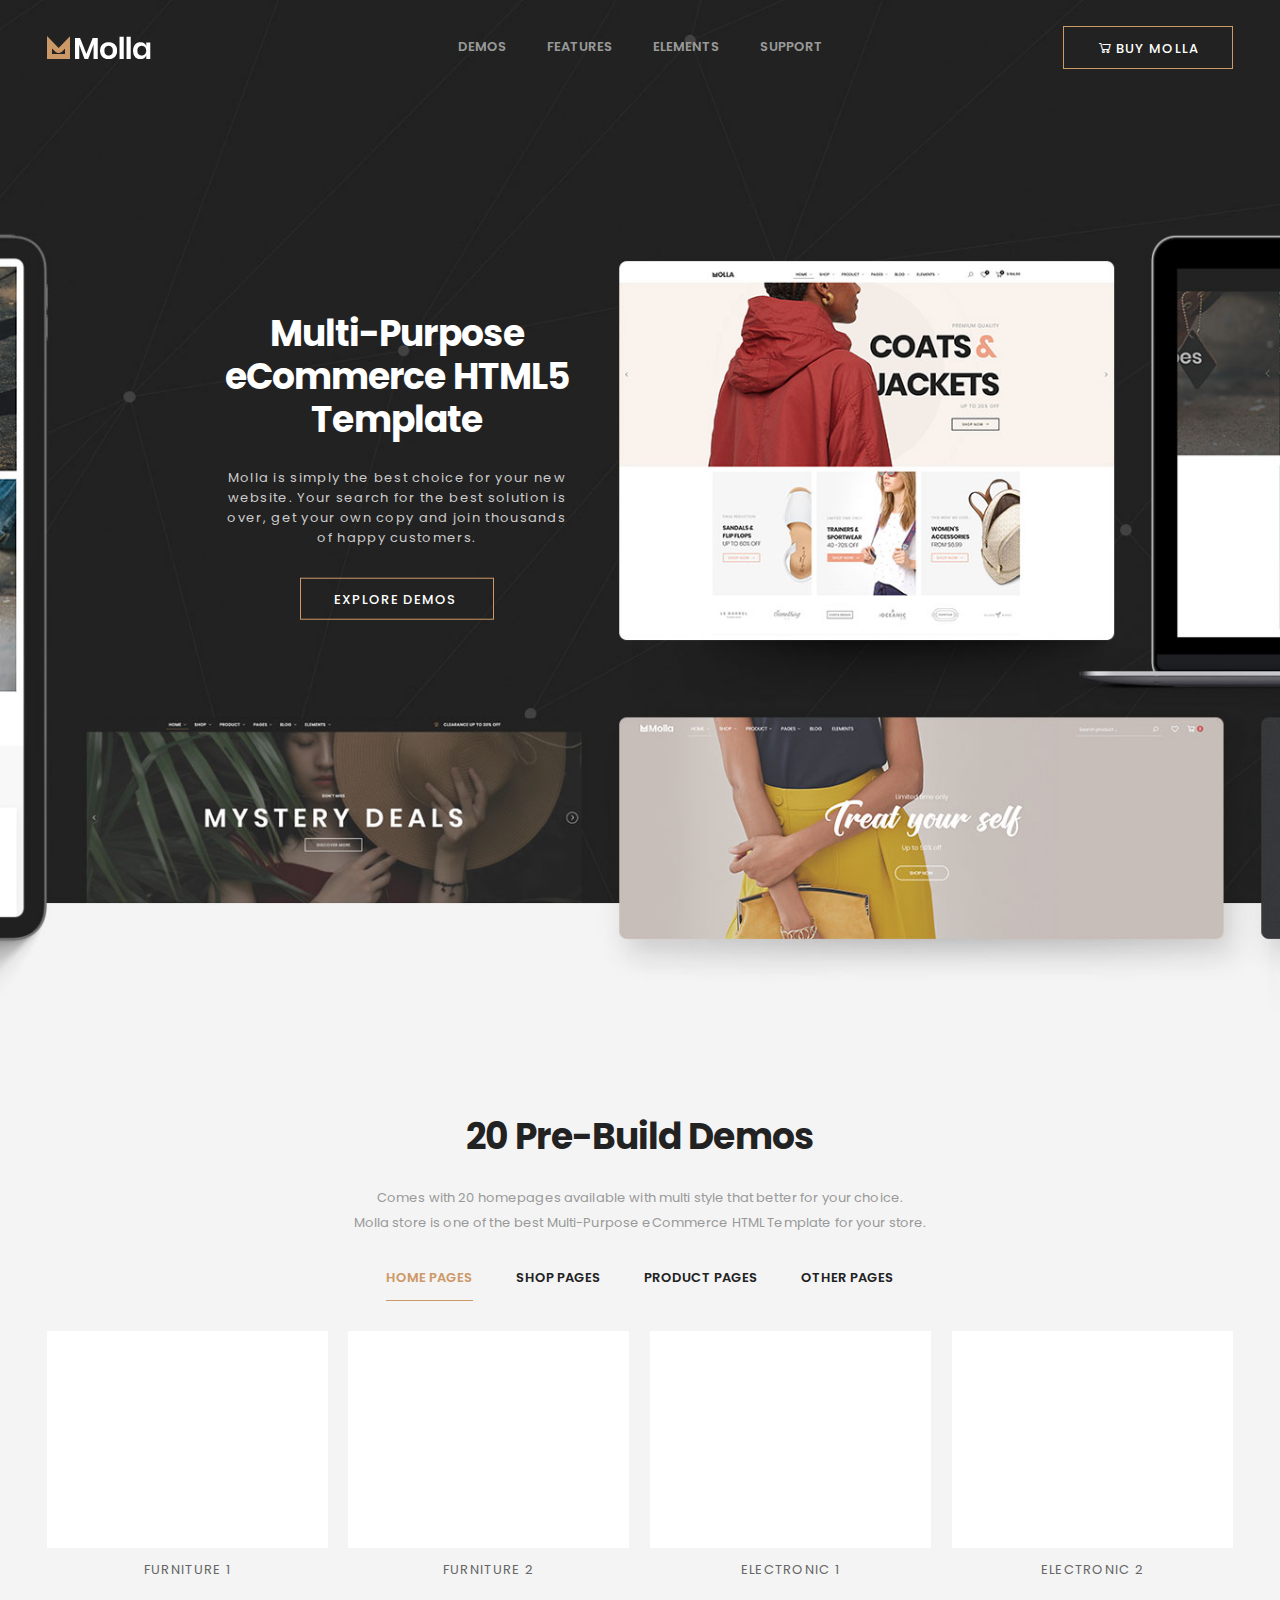
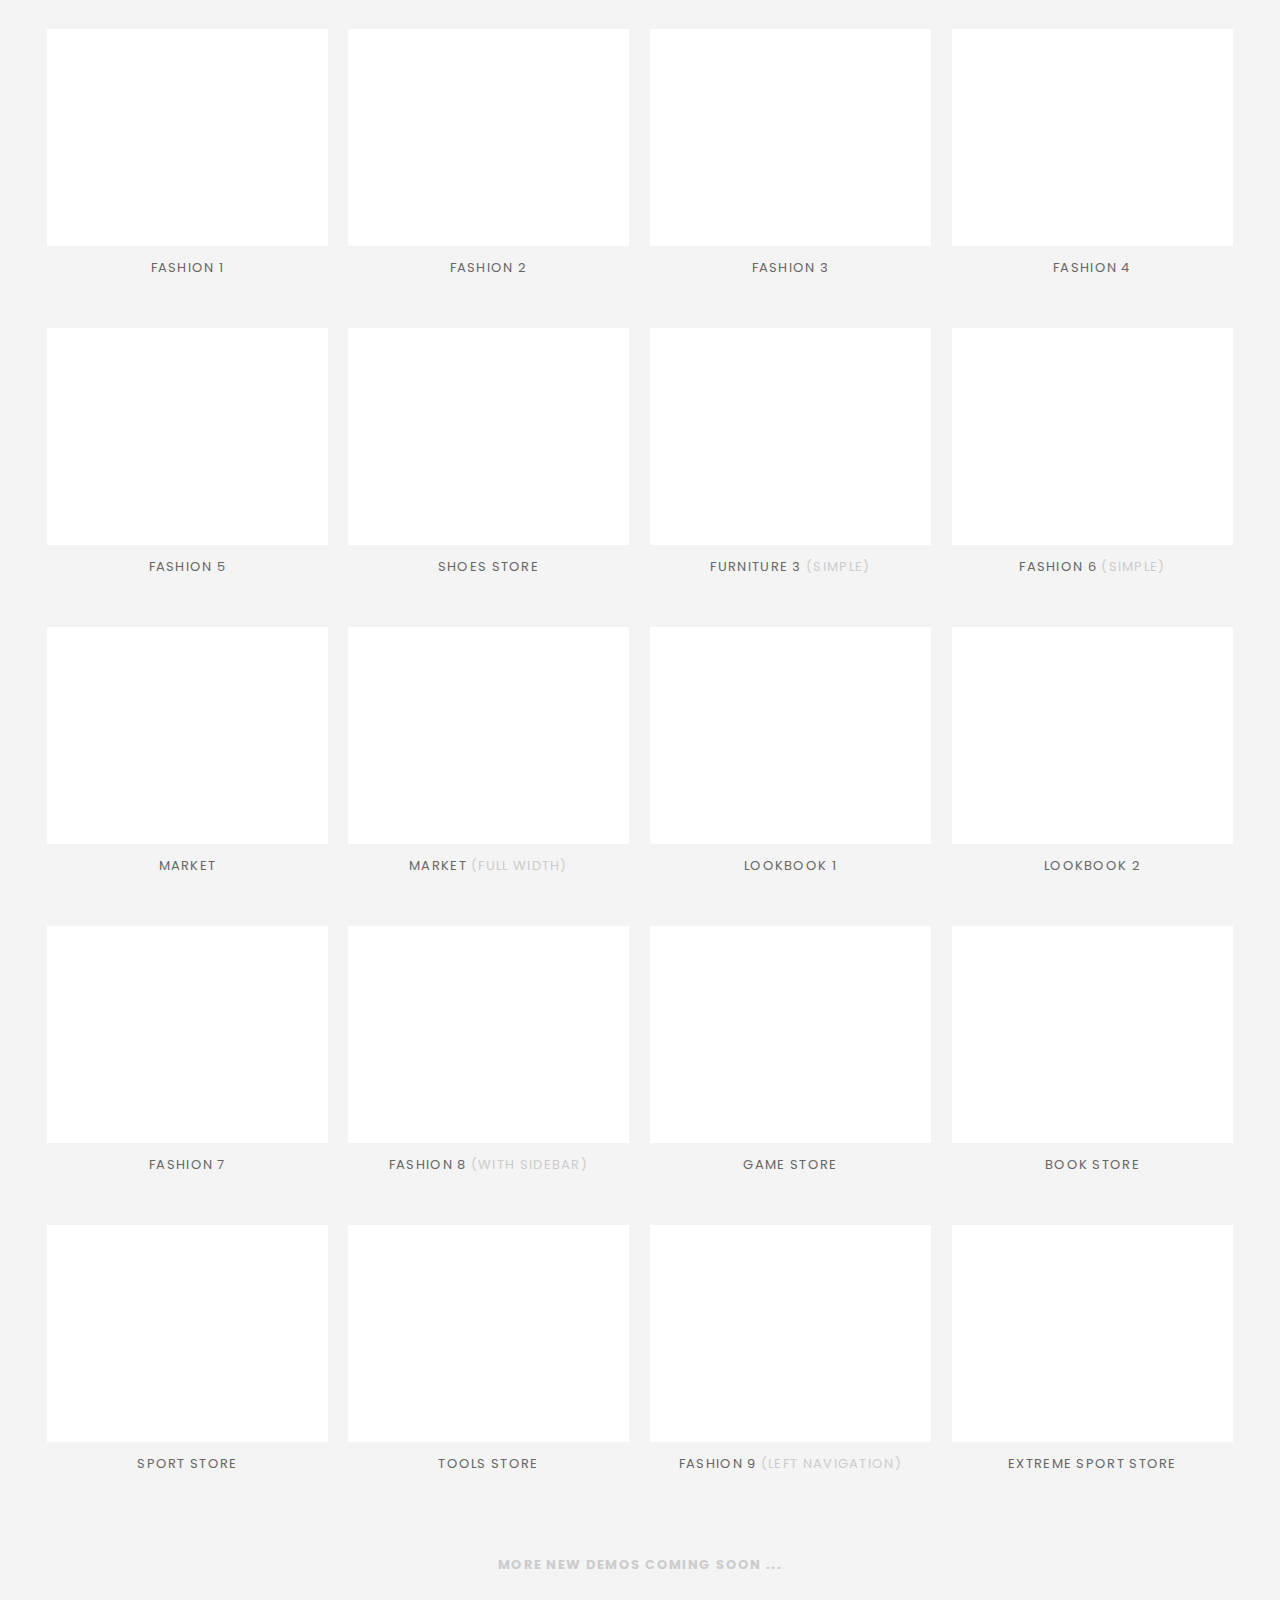
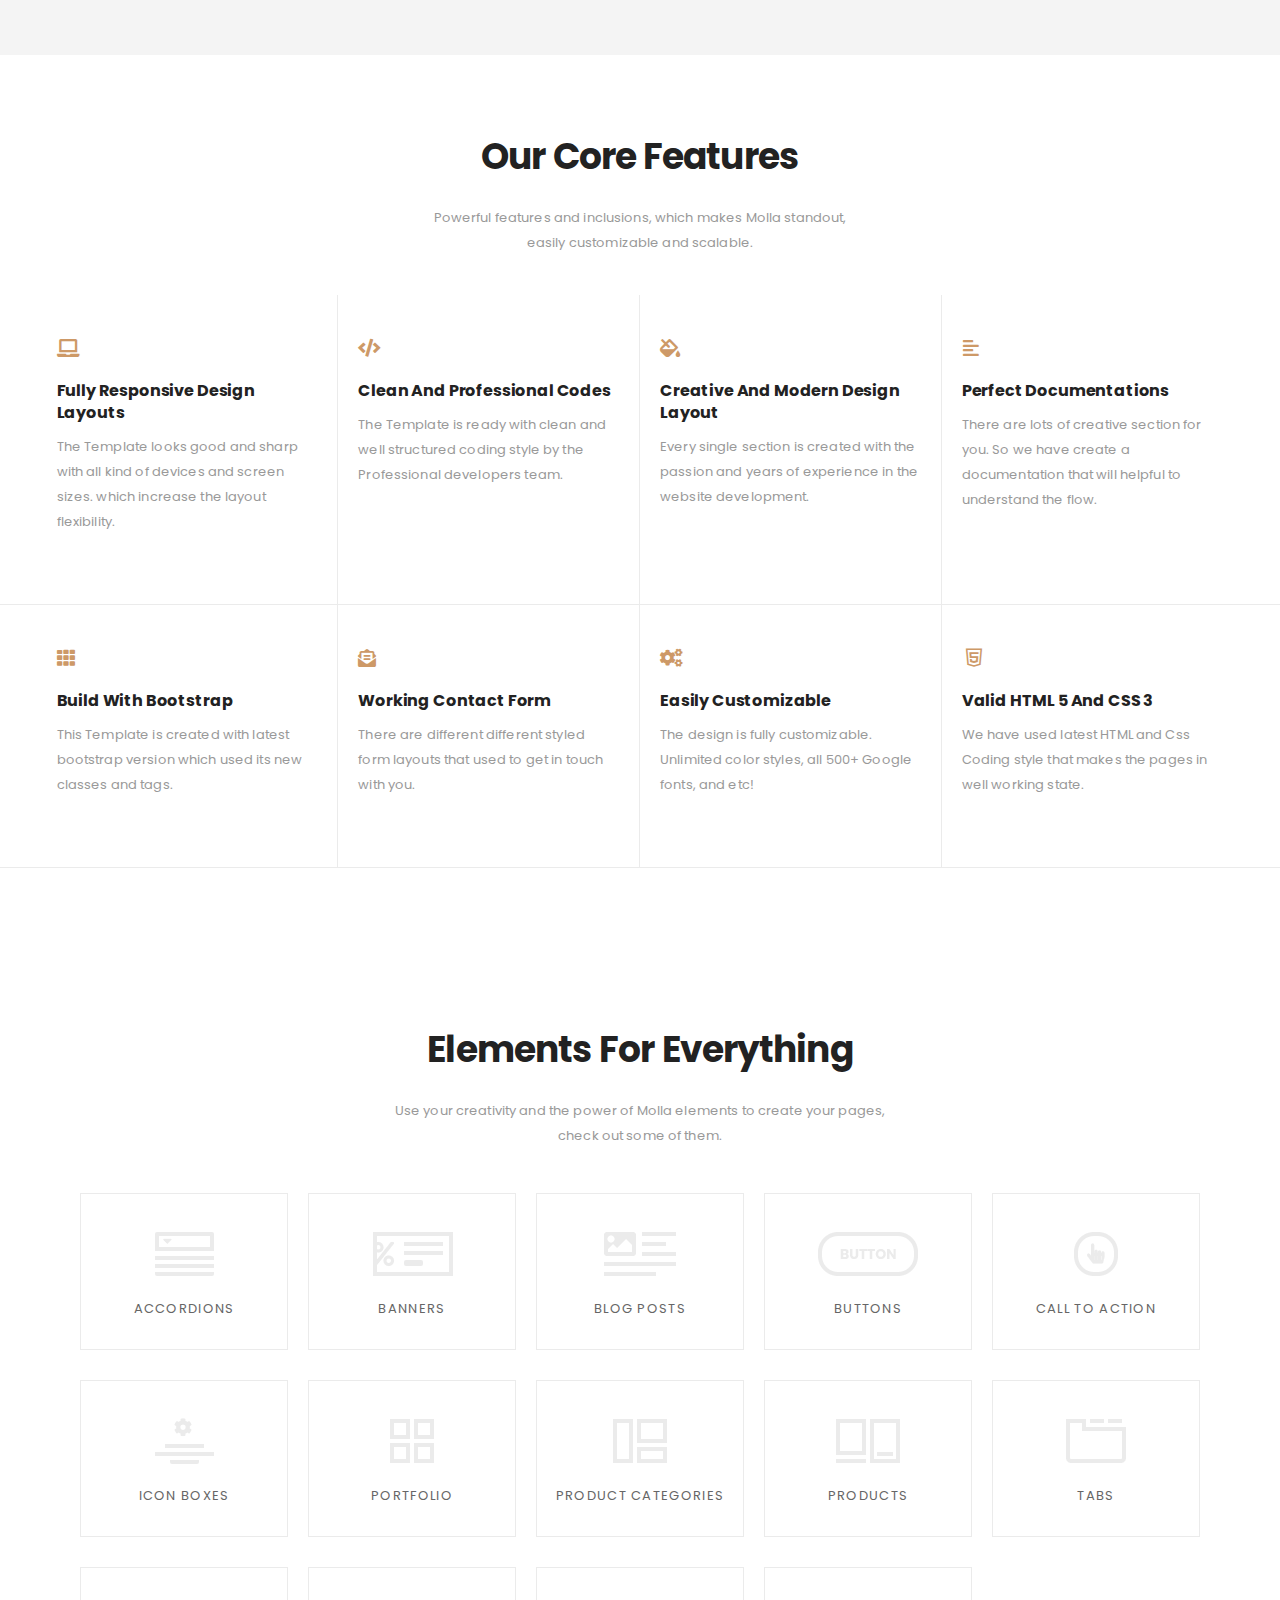
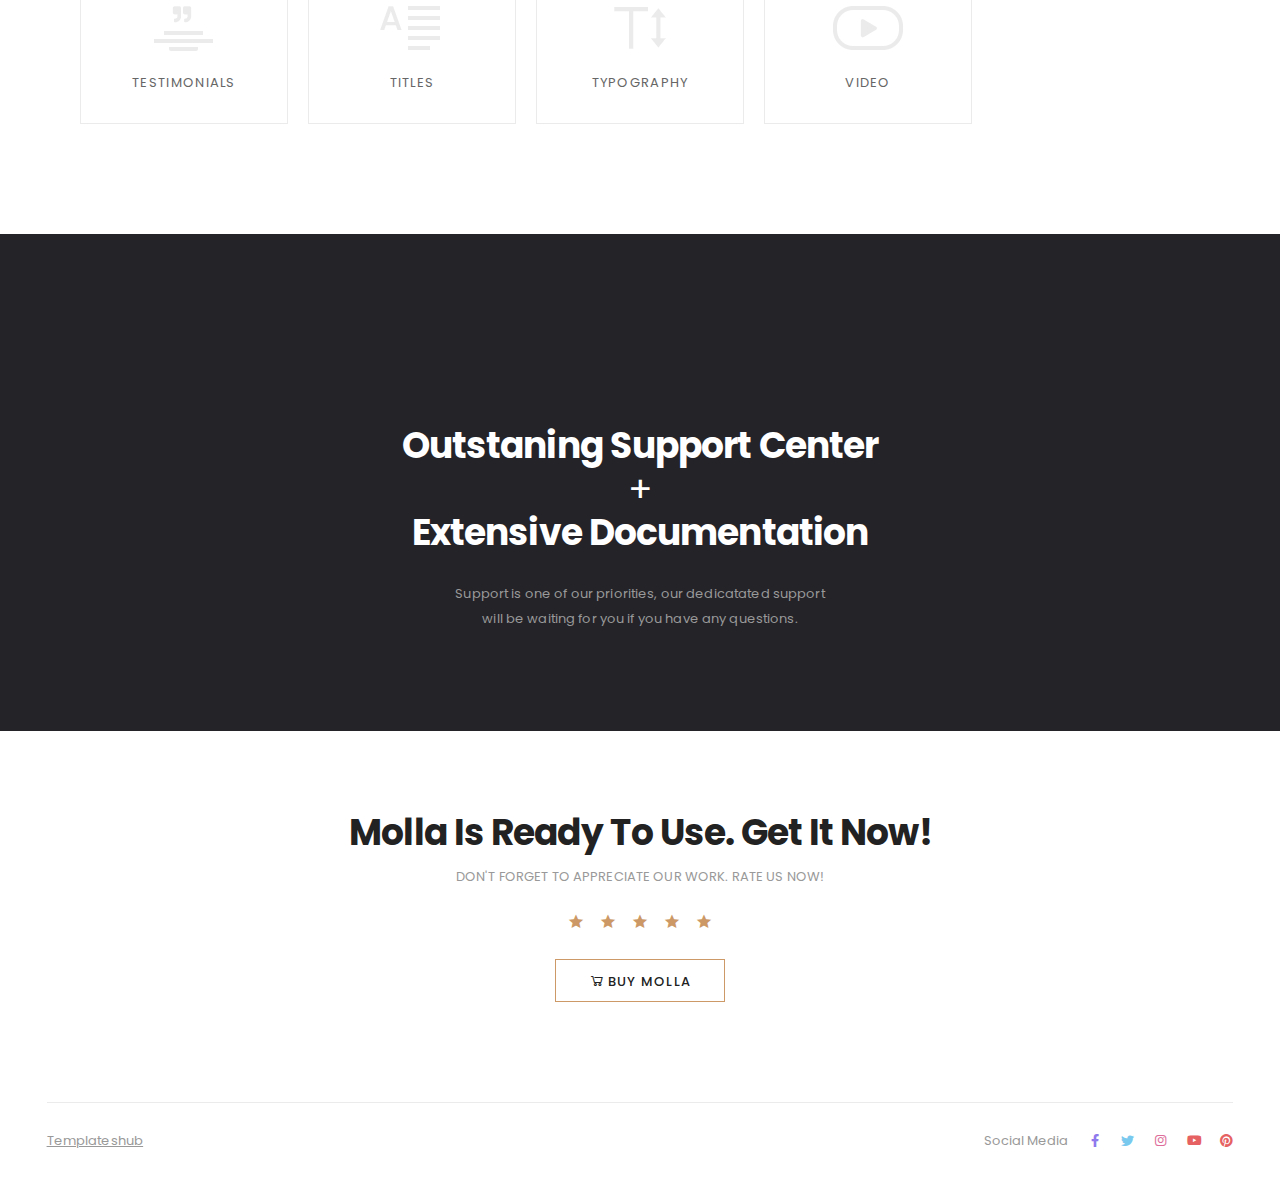
<file: molla-eCommerce-html-template/index.html>
<!DOCTYPE html>
<html>
	
<!-- molla/index.html  22 Nov 2019 09:54:33 GMT -->
<head>
		<script type="text/javascript">
			if (top !== window) {
				top.location.href = window.location.href;
			}
			if (window.location.hash) {
				window.location.href = window.location.href.replace(window.location.hash, '');
			}
		</script>

		<!-- Basic -->
		<meta charset="utf-8">
		<meta http-equiv="X-UA-Compatible" content="IE=edge">

		<title>Molla - Best Premium HTML Template</title>

		<meta name="author" content="p-Themes">

		<!-- Favicon -->
		<link rel="shortcut icon" href="https://www.portotheme.com/html/molla/assets/images/demos-img/favicon.ico" type="image/x-icon" />
		<link rel="apple-touch-icon" href="../../../www.portotheme.com/html/molla/assets/images/demos-img/apple-touch-icon.html">

		<!-- Mobile Metas -->
		<meta name="viewport" content="width=device-width, initial-scale=1.0, minimum-scale=1.0">

		<!-- Web Fonts  -->
		<link href="https://fonts.googleapis.com/css?family=Poppins:400,500,600,700,800" rel="stylesheet" type="text/css">

		<!-- Vendor CSS -->
		<link rel="stylesheet" href="lib/bootstrap/bootstrap.min.css">

		<!-- Theme CSS -->
		<link rel="stylesheet" href="assets/css/main.min.css">

	</head>
	<body>
		<div class="page-wrapper">
			<header id="header">
				<div class="container-lg">
					<div class="header-left">
						<div class="logo">
							<a href="#"><img src="assets/images/demos-img/logo.png" alt="Molla Logo"></a>
						</div>
					</div>
					<div class="header-main">
						<ul class="menu">
							<li>
								<a href="#" class="goto-demos">Demos</a>
							</li>
							<li>
								<a href="#" class="goto-features">Features</a>
							</li>
							<li>
								<a href="#" class="goto-elements">Elements</a>
							</li>
							<li>
								<a href="#" class="goto-support">Support</a>
							</li>
						</ul>
					</div>
					<div class="header-right">
						<a class="mobile-menu-toggler mr-0 mr-sm-5"><i class="icon-bars"></i></a>
						<a class="btn btn-primary btn-outline"><i class="icon-shopping-cart"></i>Buy Molla</a>
					</div>
				</div>
			</header>
			<div id="main">
				<section class="banner section-dark" style="background: #222;">
					<img src="assets/images/demos-img/header_splash.jpg" alt="" width="1920" height="1120">
					<div class="banner-text text-center">
						<h1>Multi-Purpose eCommerce HTML5 Template</h1>
						<h5 class="mb-5">Molla is simply the best choice for your new website. Your search for the best solution is over, get your own copy and join thousands of happy customers.</h5>
						<p class="mb-0"><a href="#" class="btn btn-primary btn-outline goto-demos">Explore Demos<i class="icon-long-arrow-alt-down"></i></a></p>
					</div>
				</section>
				<section class="section section-demos text-center container-lg">
					<h2>20 Pre-Build Demos</h2>
					<p>Comes with 20 homepages available with multi style that better for your choice.<br>Molla store is one of the best Multi-Purpose eCommerce HTML Template for your store.</p>
					<div class="demo-filter menu">
						<a href="#homepages" class="active">Home Pages</a>
						<a href="#shoppages">Shop Pages</a>
						<a href="#productpages">Product Pages</a>
						<a href="#otherpages">Other Pages</a>
					</div>
					<div class="row demos">
						<div class="iso-item col-sm-6 col-md-4 col-lg-3 homepages">
							<a href="index-1.html" target="_blank">
								<img src="assets/images/demos-img/lazy.png" data-oi="assets/images/demos-img/molla_furniture1.jpg" width="500" height="385" class="molla-lz" style="padding-top: 77%" alt="Furniture 1">
								<h5>Furniture 1</h5>
							</a>
						</div>
						<div class="iso-item col-sm-6 col-md-4 col-lg-3 homepages">
							<a href="index-2.html" target="_blank">
								<img src="assets/images/demos-img/lazy.png" data-oi="assets/images/demos-img/molla_furniture2.jpg" width="500" height="385" class="molla-lz" style="padding-top: 77%" alt="Furniture 2">
								<h5>Furniture 2</h5>
							</a>
						</div>
						<div class="iso-item col-sm-6 col-md-4 col-lg-3 homepages">
							<a href="index-3.html" target="_blank">
								<img src="assets/images/demos-img/lazy.png" data-oi="assets/images/demos-img/molla_electronic1.jpg" width="500" height="385" class="molla-lz" style="padding-top: 77%" alt="Electronic 1">
								<h5>Electronic 1</h5>
							</a>
						</div>
						<div class="iso-item col-sm-6 col-md-4 col-lg-3 homepages">
							<a href="index-4.html" target="_blank">
								<img src="assets/images/demos-img/lazy.png" data-oi="assets/images/demos-img/molla_electronic2.jpg" width="500" height="385" class="molla-lz" style="padding-top: 77%" alt="Electronic 2">
								<h5>Electronic 2</h5>
							</a>
						</div>
						<div class="iso-item col-sm-6 col-md-4 col-lg-3 homepages">
							<a href="index-5.html" target="_blank">
								<img src="assets/images/demos-img/lazy.png" data-oi="assets/images/demos-img/molla_fashion1.jpg" width="500" height="385" class="molla-lz" style="padding-top: 77%" alt="Fashion 1">
								<h5>Fashion 1</h5>
							</a>
						</div>
						<div class="iso-item col-sm-6 col-md-4 col-lg-3 homepages">
							<a href="index-6.html" target="_blank">
								<img src="assets/images/demos-img/lazy.png" data-oi="assets/images/demos-img/molla_fashion2.jpg" width="500" height="385" class="molla-lz" style="padding-top: 77%" alt="Fashion 2">
								<h5>Fashion 2</h5>
							</a>
						</div>
						<div class="iso-item col-sm-6 col-md-4 col-lg-3 homepages">
							<a href="index-7.html" target="_blank">
								<img src="assets/images/demos-img/lazy.png" data-oi="assets/images/demos-img/molla_fashion3.jpg" width="500" height="385" class="molla-lz" style="padding-top: 77%" alt="Fashion 3">
								<h5>Fashion 3</h5>
							</a>
						</div>
						<div class="iso-item col-sm-6 col-md-4 col-lg-3 homepages">
							<a href="index-8.html" target="_blank">
								<img src="assets/images/demos-img/lazy.png" data-oi="assets/images/demos-img/molla_fahion4.jpg" width="500" height="385" class="molla-lz" style="padding-top: 77%" alt="Fashion 4">
								<h5>Fashion 4</h5>
							</a>
						</div>
						<div class="iso-item col-sm-6 col-md-4 col-lg-3 homepages">
							<a href="index-9.html" target="_blank">
								<img src="assets/images/demos-img/lazy.png" data-oi="assets/images/demos-img/molla_fashion5.jpg" width="500" height="385" class="molla-lz" style="padding-top: 77%" alt="Fashion 5">
								<h5>Fashion 5</h5>
							</a>
						</div>
						<div class="iso-item col-sm-6 col-md-4 col-lg-3 homepages">
							<a href="index-10.html" target="_blank">
								<img src="assets/images/demos-img/lazy.png" data-oi="assets/images/demos-img/molla_shoesstore.jpg" width="500" height="385" class="molla-lz" style="padding-top: 77%" alt="Shoes Store">
								<h5>Shoes Store</h5>
							</a>
						</div>
						<div class="iso-item col-sm-6 col-md-4 col-lg-3 homepages">
							<a href="index-11.html" target="_blank">
								<img src="assets/images/demos-img/lazy.png" data-oi="assets/images/demos-img/molla_furniture_simple.jpg" width="500" height="385" class="molla-lz" style="padding-top: 77%" alt="Furniture 3">
								<h5>Furniture 3 <span>(Simple)</span></h5>
							</a>
						</div>
						<div class="iso-item col-sm-6 col-md-4 col-lg-3 homepages">
							<a href="index-12.html" target="_blank">
								<img src="assets/images/demos-img/lazy.png" data-oi="assets/images/demos-img/molla_fashion_simple.jpg" width="500" height="385" class="molla-lz" style="padding-top: 77%" alt="Fashion 6 (Simple)">
								<h5>Fashion 6 <span>(Simple)</span></h5>
							</a>
						</div>
						<div class="iso-item col-sm-6 col-md-4 col-lg-3 homepages">
							<a href="index-13.html" target="_blank">
								<img src="assets/images/demos-img/lazy.png" data-oi="assets/images/demos-img/molla_market1.jpg" width="500" height="385" class="molla-lz" style="padding-top: 77%" alt="Market">
								<h5>Market</h5>
							</a>
						</div>
						<div class="iso-item col-sm-6 col-md-4 col-lg-3 homepages">
							<a href="index-14.html" target="_blank">
								<img src="assets/images/demos-img/lazy.png" data-oi="assets/images/demos-img/molla_market.jpg" width="500" height="385" class="molla-lz" style="padding-top: 77%" alt="Market (Full Width)">
								<h5>Market <span>(Full Width)</span></h5>
							</a>
						</div>
						<div class="iso-item col-sm-6 col-md-4 col-lg-3 homepages">
							<a href="index-15.html" target="_blank">
								<img src="assets/images/demos-img/lazy.png" data-oi="assets/images/demos-img/molla_lookbook.jpg" width="500" height="385" class="molla-lz" style="padding-top: 77%" alt="Lookbook 1">
								<h5>Lookbook 1</h5>
							</a>
						</div>
						<div class="iso-item col-sm-6 col-md-4 col-lg-3 homepages">
							<a href="index-16.html" target="_blank">
								<img src="assets/images/demos-img/lazy.png" data-oi="assets/images/demos-img/molla_lookbook2.jpg" width="500" height="385" class="molla-lz" style="padding-top: 77%" alt="Lookbook 2">
								<h5>Lookbook 2</h5>
							</a>
						</div>
						<div class="iso-item col-sm-6 col-md-4 col-lg-3 homepages">
							<a href="index-17.html" target="_blank">
								<img src="assets/images/demos-img/lazy.png" data-oi="assets/images/demos-img/molla_fashion7.jpg" width="500" height="385" class="molla-lz" style="padding-top: 77%" alt="Fashion 7">
								<h5>Fashion 7</h5>
							</a>
						</div>
						<div class="iso-item col-sm-6 col-md-4 col-lg-3 homepages">
							<a href="index-18.html" target="_blank">
								<img src="assets/images/demos-img/lazy.png" data-oi="assets/images/demos-img/molla_fashion8.jpg" width="500" height="385" class="molla-lz" style="padding-top: 77%" alt="ashion 8 (With Sidebar)">
								<h5>Fashion 8 <span>(With Sidebar)</span></h5>
							</a>
						</div>
						<div class="iso-item col-sm-6 col-md-4 col-lg-3 homepages">
							<a href="index-19.html" target="_blank">
								<img src="assets/images/demos-img/lazy.png" data-oi="assets/images/demos-img/molla_gamestore.jpg" width="500" height="385" class="molla-lz" style="padding-top: 77%" alt="Game Store">
								<h5>Game Store</h5>
							</a>
						</div>
						<div class="iso-item col-sm-6 col-md-4 col-lg-3 homepages">
							<a href="index-20.html" target="_blank">
								<img src="assets/images/demos-img/lazy.png" data-oi="assets/images/demos-img/molla_bookstore.jpg" width="500" height="385" class="molla-lz" style="padding-top: 77%" alt="Book Store">
								<h5>Book Store</h5>
							</a>
						</div>
						<div class="iso-item col-sm-6 col-md-4 col-lg-3 homepages">
							<a href="index-21.html" target="_blank">
								<img src="assets/images/demos-img/lazy.png" data-oi="assets/images/demos-img/molla_sport.jpg" width="500" height="385" class="molla-lz" style="padding-top: 77%" alt="Furniture 2">
								<h5>Sport Store</h5>
							</a>
						</div>
						<div class="iso-item col-sm-6 col-md-4 col-lg-3 homepages">
							<a href="index-22.html" target="_blank">
								<img src="assets/images/demos-img/lazy.png" data-oi="assets/images/demos-img/molla_tools.jpg" width="500" height="385" class="molla-lz" style="padding-top: 77%" alt="Furniture 2">
								<h5>Tools Store</h5>
							</a>
						</div>
						<div class="iso-item col-sm-6 col-md-4 col-lg-3 homepages">
							<a href="index-23.html" target="_blank">
								<img src="assets/images/demos-img/lazy.png" data-oi="assets/images/demos-img/molla_fashion9.jpg" width="500" height="385" class="molla-lz" style="padding-top: 77%" alt="Furniture 2">
								<h5>Fashion 9 <span>(Left Navigation)</span></h5>
							</a>
						</div>
						<div class="iso-item col-sm-6 col-md-4 col-lg-3 homepages">
							<a href="index-24.html" target="_blank">
								<img src="assets/images/demos-img/lazy.png" data-oi="assets/images/demos-img/molla_extreme_sport.jpg" width="500" height="385" class="molla-lz" style="padding-top: 77%" alt="Furniture 2">
								<h5>Extreme Sport Store</h5>
							</a>
						</div>

						<div class="iso-item col-sm-6 col-md-4 col-lg-3 shoppages">
							<a href="category-list.html" target="_blank">
								<img src="assets/images/demos-img/lazy.png" data-oi="assets/images/demos-img/21_shop_list.jpg" width="500" height="385" class="molla-lz" style="padding-top: 77%" alt="Shop List">
								<h5>Shop List</h5>
							</a>
						</div>
						<div class="iso-item col-sm-6 col-md-4 col-lg-3 shoppages">
							<a href="category-2cols.html" target="_blank">
								<img src="assets/images/demos-img/lazy.png" data-oi="assets/images/demos-img/22_shop_grid_2col.jpg" width="500" height="385" class="molla-lz" style="padding-top: 77%" alt="Shop Grid">
								<h5>Shop Grid <span>(2 Col)</span></h5>
							</a>
						</div>
						<div class="iso-item col-sm-6 col-md-4 col-lg-3 shoppages">
							<a href="category.html" target="_blank">
								<img src="assets/images/demos-img/lazy.png" data-oi="assets/images/demos-img/23_shop_grid_3col.jpg" width="500" height="385" class="molla-lz" style="padding-top: 77%" alt="Shop Grid">
								<h5>Shop Grid <span>(3 Col)</span></h5>
							</a>
						</div>
						<div class="iso-item col-sm-6 col-md-4 col-lg-3 shoppages">
							<a href="category-4cols.html" target="_blank">
								<img src="assets/images/demos-img/lazy.png" data-oi="assets/images/demos-img/24_shop_grid_4col.jpg" width="500" height="385" class="molla-lz" style="padding-top: 77%" alt="Book Store">
								<h5>Shop Grid <span>(4 Col)</span></h5>
							</a>
						</div>
						<div class="iso-item col-sm-6 col-md-4 col-lg-3 shoppages">
							<a href="category-boxed.html" target="_blank">
								<img src="assets/images/demos-img/lazy.png" data-oi="assets/images/demos-img/25_shop_boxed_no_sidebar.jpg" width="500" height="385" class="molla-lz" style="padding-top: 77%" alt="Shop Boxed">
								<h5>Shop Boxed <span>(No Sidebar)</span></h5>
							</a>
						</div>
						<div class="iso-item col-sm-6 col-md-4 col-lg-3 shoppages">
							<a href="category-fullwidth.html" target="_blank">
								<img src="assets/images/demos-img/lazy.png" data-oi="assets/images/demos-img/26_shop_fullwidth_no_sidebar.jpg" width="500" height="385" class="molla-lz" style="padding-top: 77%" alt="Shop Fullwidth">
								<h5>Shop Fullwidth <span>(No Sidebar)</span></h5>
							</a>
						</div>
						<div class="iso-item col-sm-6 col-md-4 col-lg-3 shoppages">
							<a href="product-category-boxed.html" target="_blank">
								<img src="assets/images/demos-img/lazy.png" data-oi="assets/images/demos-img/27_shop_product_category_boxed.jpg" width="500" height="385" class="molla-lz" style="padding-top: 77%" alt="Product Category">
								<h5>Product Category <span>(Boxed)</span></h5>
							</a>
						</div>
						<div class="iso-item col-sm-6 col-md-4 col-lg-3 shoppages">
							<a href="product-category-fullwidth.html" target="_blank">
								<img src="assets/images/demos-img/lazy.png" data-oi="assets/images/demos-img/28_shop_product_category_fullwidth.jpg" width="500" height="385" class="molla-lz" style="padding-top: 77%" alt="Product Category">
								<h5>Product Category <span>(Full Width)</span></h5>
							</a>
						</div>
						<div class="iso-item col-sm-6 col-md-4 col-lg-3 shoppages">
							<a href="cart.html" target="_blank">
								<img src="assets/images/demos-img/lazy.png" data-oi="assets/images/demos-img/29_shop_shopping_cart.jpg" width="500" height="385" class="molla-lz" style="padding-top: 77%" alt="Shopping Cart">
								<h5>Shopping Cart</h5>
							</a>
						</div>
						<div class="iso-item col-sm-6 col-md-4 col-lg-3 shoppages">
							<a href="checkout.html" target="_blank">
								<img src="assets/images/demos-img/lazy.png" data-oi="assets/images/demos-img/30_shop_checkout.jpg" width="500" height="385" class="molla-lz" style="padding-top: 77%" alt="Checkout">
								<h5>Checkout</h5>
							</a>
						</div>
						<div class="iso-item col-sm-6 col-md-4 col-lg-3 shoppages">
							<a href="wishlist.html" target="_blank">
								<img src="assets/images/demos-img/lazy.png" data-oi="assets/images/demos-img/31_shop_wishlist.jpg" width="500" height="385" class="molla-lz" style="padding-top: 77%" alt="Wishlist">
								<h5>Wishlist</h5>
							</a>
						</div>
						<div class="iso-item col-sm-6 col-md-4 col-lg-3 shoppages">
							<a href="dashboard.html" target="_blank">
								<img src="assets/images/demos-img/lazy.png" data-oi="assets/images/demos-img/shop_my_account.jpg" width="500" height="385" class="molla-lz" style="padding-top: 77%" alt="My Account">
								<h5>My Account</h5>
							</a>
						</div>

						<div class="iso-item col-sm-6 col-md-4 col-lg-3 productpages">
							<a href="product.html" target="_blank">
								<img src="assets/images/demos-img/lazy.png" data-oi="assets/images/demos-img/32_product_default.jpg" width="500" height="385" class="molla-lz" style="padding-top: 77%" alt="Product default">
								<h5>Product default</h5>
							</a>
						</div>
						<div class="iso-item col-sm-6 col-md-4 col-lg-3 productpages">
							<a href="product-centered.html" target="_blank">
								<img src="assets/images/demos-img/lazy.png" data-oi="assets/images/demos-img/33_product_centered.jpg" width="500" height="385" class="molla-lz" style="padding-top: 77%" alt="Product centered">
								<h5>Product centered</h5>
							</a>
						</div>
						<div class="iso-item col-sm-6 col-md-4 col-lg-3 productpages">
							<a href="product-extended.html" target="_blank">
								<img src="assets/images/demos-img/lazy.png" data-oi="assets/images/demos-img/34_product_extended_description_boxed.jpg" width="500" height="385" class="molla-lz" style="padding-top: 77%" alt="Product extended description">
								<h5>Product extended description</h5>
							</a>
						</div>
						<div class="iso-item col-sm-6 col-md-4 col-lg-3 productpages">
							<a href="product-gallery.html" target="_blank">
								<img src="assets/images/demos-img/lazy.png" data-oi="assets/images/demos-img/35_product_gallery.jpg" width="500" height="385" class="molla-lz" style="padding-top: 77%" alt="Product gallery">
								<h5>Product gallery</h5>
							</a>
						</div>
						<div class="iso-item col-sm-6 col-md-4 col-lg-3 productpages">
							<a href="product-sticky.html" target="_blank">
								<img src="assets/images/demos-img/lazy.png" data-oi="assets/images/demos-img/36_product_sticky_info.jpg" width="500" height="385" class="molla-lz" style="padding-top: 77%" alt="Product sticky info">
								<h5>Product sticky info</h5>
							</a>
						</div>
						<div class="iso-item col-sm-6 col-md-4 col-lg-3 productpages">
							<a href="product-sidebar.html" target="_blank">
								<img src="assets/images/demos-img/lazy.png" data-oi="assets/images/demos-img/37_product_with_sidebar.jpg" width="500" height="385" class="molla-lz" style="padding-top: 77%" alt="Product with sidebar">
								<h5>Product with sidebar</h5>
							</a>
						</div>
						<div class="iso-item col-sm-6 col-md-4 col-lg-3 productpages">
							<a href="product-fullwidth.html" target="_blank">
								<img src="assets/images/demos-img/lazy.png" data-oi="assets/images/demos-img/38_product_fullwidth.jpg" width="500" height="385" class="molla-lz" style="padding-top: 77%" alt="Product fullwidth">
								<h5>Product fullwidth</h5>
							</a>
						</div>
						<div class="iso-item col-sm-6 col-md-4 col-lg-3 productpages">
							<a href="product-masonry.html" target="_blank">
								<img src="assets/images/demos-img/lazy.png" data-oi="assets/images/demos-img/39_product_masonry_sticky_info.jpg" width="500" height="385" class="molla-lz" style="padding-top: 77%" alt="Product masonry (sticky info)">
								<h5>Product masonry <span>(sticky info)</span></h5>
							</a>
						</div>

						<div class="iso-item col-sm-6 col-md-4 col-lg-3 otherpages">
							<a href="about.html" target="_blank">
								<img src="assets/images/demos-img/lazy.png" data-oi="assets/images/demos-img/40_pages_aboutus.jpg" width="500" height="385" class="molla-lz" style="padding-top: 77%" alt="About Us">
								<h5>About Us</h5>
							</a>
						</div>
						<div class="iso-item col-sm-6 col-md-4 col-lg-3 otherpages">
							<a href="about-2.html" target="_blank">
								<img src="assets/images/demos-img/lazy.png" data-oi="assets/images/demos-img/41_pages_aboutus_2.jpg" width="500" height="385" class="molla-lz" style="padding-top: 77%" alt="About Us 2">
								<h5>About Us 2</h5>
							</a>
						</div>
						<div class="iso-item col-sm-6 col-md-4 col-lg-3 otherpages">
							<a href="contact.html" target="_blank">
								<img src="assets/images/demos-img/lazy.png" data-oi="assets/images/demos-img/42_pages_contactus.jpg" width="500" height="385" class="molla-lz" style="padding-top: 77%" alt="Contact Us">
								<h5>Contact Us</h5>
							</a>
						</div>
						<div class="iso-item col-sm-6 col-md-4 col-lg-3 otherpages">
							<a href="contact-2.html" target="_blank">
								<img src="assets/images/demos-img/lazy.png" data-oi="assets/images/demos-img/43_pages_contactus_2.jpg" width="500" height="385" class="molla-lz" style="padding-top: 77%" alt="Contact us 2">
								<h5>Contact us 2</h5>
							</a>
						</div>
						<div class="iso-item col-sm-6 col-md-4 col-lg-3 otherpages">
							<a href="login.html" target="_blank">
								<img src="assets/images/demos-img/lazy.png" data-oi="assets/images/demos-img/44_pages_login.jpg" width="500" height="385" class="molla-lz" style="padding-top: 77%" alt="Login page">
								<h5>Login page</h5>
							</a>
						</div>
						<div class="iso-item col-sm-6 col-md-4 col-lg-3 otherpages">
							<a href="faq.html" target="_blank">
								<img src="assets/images/demos-img/lazy.png" data-oi="assets/images/demos-img/45_pages_FAQ.jpg" width="500" height="385" class="molla-lz" style="padding-top: 77%" alt="F.A.Q page">
								<h5>F.A.Q page</h5>
							</a>
						</div>
						<div class="iso-item col-sm-6 col-md-4 col-lg-3 otherpages">
							<a href="404.html" target="_blank">
								<img src="assets/images/demos-img/lazy.png" data-oi="assets/images/demos-img/46_pages_error_404.jpg" width="500" height="385" class="molla-lz" style="padding-top: 77%" alt="Error 404 page">
								<h5>Error 404 page</h5>
							</a>
						</div>
						<div class="iso-item col-sm-6 col-md-4 col-lg-3 otherpages">
							<a href="coming-soon.html" target="_blank">
								<img src="assets/images/demos-img/lazy.png" data-oi="assets/images/demos-img/47_pages_coming_soon.jpg" width="500" height="385" class="molla-lz" style="padding-top: 77%" alt="Coming Soon page">
								<h5>Coming Soon page</h5>
							</a>
						</div>
					</div>
					<h5 class="text-load-more">More New Demos Coming Soon ...</h5>
				</section>

				<section class="section section-features">
					<h2 class="text-center">Our Core Features</h2>
					<p class="text-center">Powerful features and inclusions, which makes Molla standout,<br>easily customizable and scalable.</p>
					<div class="divider-line">
						<div class="container-lg">
							<div class="overflow-hidden">
								<div class="row">
									<div class="col-sm-6 col-lg-3">
										<div class="icon-box">
											<i class="icon-laptop"></i>
											<h4>Fully Responsive Design Layouts</h4>
											<p>The Template looks good and sharp with all kind of devices and screen sizes. which increase the layout flexibility.</p>
										</div>
									</div>
									<div class="col-sm-6 col-lg-3">
										<div class="icon-box">
											<i class="icon-code"></i>
											<h4>Clean And Professional Codes</h4>
											<p>The Template is ready with clean and well structured coding style by the Professional developers team.</p>
										</div>
									</div>
									<div class="col-sm-6 col-lg-3">
										<div class="icon-box">
											<i class="icon-fill-drip"></i>
											<h4>Creative And Modern Design Layout</h4>
											<p>Every single section is created with the passion and years of experience in the website development.</p>
										</div>
									</div>
									<div class="col-sm-6 col-lg-3">
										<div class="icon-box">
											<i class="icon-align-left"></i>
											<h4>Perfect Documentations</h4>
											<p>There are lots of creative section for you. So we have create a documentation that will helpful to understand the flow.</p>
										</div>
									</div>
								</div>
							</div>
						</div>
						<div class="container-lg">
							<div class="overflow-hidden">
								<div class="row">
									<div class="col-sm-6 col-lg-3">
										<div class="icon-box">
											<i class="icon-th"></i>
											<h4>Build With Bootstrap</h4>
											<p>This Template is created with latest bootstrap version which used its new classes and tags.</p>
										</div>
									</div>
									<div class="col-sm-6 col-lg-3">
										<div class="icon-box">
											<i class="icon-envelope-open-text"></i>
											<h4>Working Contact Form</h4>
											<p>There are different different styled form layouts that used to get in touch with you.</p>
										</div>
									</div>
									<div class="col-sm-6 col-lg-3">
										<div class="icon-box">
											<i class="icon-cogs"></i>
											<h4>Easily Customizable</h4>
											<p>The design is fully customizable. Unlimited color styles, all 500+ Google fonts, and etc!</p>
										</div>
									</div>
									<div class="col-sm-6 col-lg-3">
										<div class="icon-box">
											<i class="icon-html5" style="font-size: 2.4rem;""></i>
											<h4>Valid HTML 5 And CSS 3</h4>
											<p>We have used latest HTML and Css Coding style that makes the pages in well working state.</p>
										</div>
									</div>
								</div>
							</div>
						</div>
					</div>
				</section>

				<section class="section section-elements container">
					<h2 class="text-center">Elements For Everything</h2>
					<p class="text-center">Use your creativity and the power of Molla elements to create your pages,<br>check out some of them.</p>
					<br>
					<div class="row">
						<div class="col-sm-6 col-md-3 col-lg-1-5">
							<a href="elements-accordions.html" target="_blank">
								<div class="img-box">
									<i class="img-accordions"></i>
									<h5>Accordions</h5>
								</div>
	                        </a>
						</div>
						<div class="col-sm-6 col-md-3 col-lg-1-5">
							<a href="elements-banners.html" target="_blank">
								<div class="img-box">
									<i class="img-banners"></i>
									<h5>Banners</h5>
								</div>
							</a>
						</div>
						<div class="col-sm-6 col-md-3 col-lg-1-5">
							<a href="elements-blog-posts.html" target="_blank">
								<div class="img-box">
									<i class="img-blog-posts"></i>
									<h5>Blog Posts</h5>
								</div>
							</a>
						</div>
						<div class="col-sm-6 col-md-3 col-lg-1-5">
							<a href="elements-buttons.html" target="_blank">
								<div class="img-box">
									<i class="img-buttons"></i>
									<h5>Buttons</h5>
								</div>
							</a>
						</div>
						<div class="col-sm-6 col-md-3 col-lg-1-5">
							<a href="elements-cta.html" target="_blank">
								<div class="img-box">
									<i class="img-cta"></i>
									<h5>Call To Action</h5>
								</div>
							</a>
						</div>
						<div class="col-sm-6 col-md-3 col-lg-1-5">
							<a href="elements-icon-boxes.html" target="_blank">
								<div class="img-box">
									<i class="img-icon-boxes"></i>
									<h5>Icon Boxes</h5>
								</div>
							</a>
						</div>
						<div class="col-sm-6 col-md-3 col-lg-1-5">
							<a href="elements-portfolio.html" target="_blank">
								<div class="img-box">
									<i class="img-portfolio"></i>
									<h5>Portfolio</h5>
								</div>
							</a>
						</div>
						<div class="col-sm-6 col-md-3 col-lg-1-5">
							<a href="elements-product-category.html" target="_blank">
								<div class="img-box">
									<i class="img-product-categories"></i>
									<h5>Product Categories</h5>
								</div>
							</a>
						</div>
						<div class="col-sm-6 col-md-3 col-lg-1-5">
							<a href="elements-products.html" target="_blank">
								<div class="img-box">
									<i class="img-products"></i>
									<h5>Products</h5>
								</div>
							</a>
						</div>
						<div class="col-sm-6 col-md-3 col-lg-1-5">
							<a href="elements-tabs.html" target="_blank">
								<div class="img-box">
									<i class="img-tabs"></i>
									<h5>Tabs</h5>
								</div>
							</a>
						</div>
						<div class="col-sm-6 col-md-3 col-lg-1-5">
							<a href="elements-testimonials.html" target="_blank">
								<div class="img-box">
									<i class="img-testimonials"></i>
									<h5>Testimonials</h5>
								</div>
							</a>
						</div>
						<div class="col-sm-6 col-md-3 col-lg-1-5">
							<a href="elements-titles.html" target="_blank">
								<div class="img-box">
									<i class="img-titles"></i>
									<h5>Titles</h5>
								</div>
							</a>
						</div>
						<div class="col-sm-6 col-md-3 col-lg-1-5" target="_blank">
							<a href="elements-typography.html">
								<div class="img-box">
									<i class="img-typography"></i>
									<h5>Typography</h5>
								</div>
							</a>
						</div>
						<div class="col-sm-6 col-md-3 col-lg-1-5">
							<a href="elements-video-banners.html" target="_blank">
								<div class="img-box">
									<i class="img-video"></i>
									<h5>Video</h5>
								</div>
							</a>
						</div>
					</div>
				</section>
				<section class="section section-support section-dark">
					<div class="container molla-lz text-center" data-oi="assets/images/demos-img/support_bg.jpg">
						<h2>Outstaning Support Center<span class="fw-400">+</span>Extensive Documentation</h2>
						<p>Support is one of our priorities, our dedicatated support<br>will be waiting for you if you have any questions.</p>
					</div>
				</section>
				<section class="section section-light section-ready container text-center">
					<h2 class="mb-3">Molla Is Ready To Use. Get It Now!</h2>
					<p>DON'T FORGET TO APPRECIATE OUR WORK. RATE US NOW!</p>
					<div class="star-rating mb-4 pb-3">
						<i class="icon-star"></i><i class="icon-star"></i><i class="icon-star"></i><i class="icon-star"></i><i class="icon-star"></i>
					</div>
					<p><a class="btn btn-primary btn-outline" href="#"><i class="icon-shopping-cart"></i>Buy Molla</a></p>
				</section>
			</div>
			<footer id="footer" class="container-lg">
				<div class="row">
					<div class="col-md-6 text-center text-md-left mb-4 mb-md-0">
						<p class="copyright mb-0"><a href="templateshub.net">Templateshub</a></p>
					</div>
					<div class="col-md-6 text-center text-md-right social-icons">
						<label class="mr-3">Social Media</label>
						<a href="#" title="Facebook"><i class="icon-facebook-f"></i></a>
						<a href="#" title="Twitter"><i class="icon-twitter"></i></a>
						<a href="#" title="Instagram"><i class="icon-instagram"></i></a>
						<a href="#" title="Youtube"><i class="icon-youtube"></i></a>
						<a href="#" title="Pinterest"><i class="icon-pinterest"></i></a>
					</div>
				</div>
			</footer>
		</div>

		<!-- Mobile Menu -->
		<div class="mobile-menu-overlay"></div><!-- End .mobil-menu-overlay -->

		<div class="mobile-menu-container">
			<div class="mobile-menu-wrapper">
				<span class="mobile-menu-close"><i class="icon-close"></i></span>

				<nav class="mobile-nav">
					<ul class="mobile-menu">
						<li>
							<a href="#" class="goto-demos">Demos</a>
						</li>
						<li>
							<a href="#">Features</a>
						</li>
						<li>
							<a href="#">Elements</a>
						</li>
						<li>
							<a href="#">Support</a>
						</li>
					</ul>
				</nav><!-- End .mobile-nav -->

				<div class="d-flex justify-content-center social-icons">
					<a href="#" class="social-icon" target="_blank" title="Facebook"><i class="icon-facebook-f"></i></a>
					<a href="#" class="social-icon" target="_blank" title="Twitter"><i class="icon-twitter"></i></a>
					<a href="#" class="social-icon" target="_blank" title="Instagram"><i class="icon-instagram"></i></a>
					<a href="#" class="social-icon" target="_blank" title="Youtube"><i class="icon-youtube"></i></a>
				</div><!-- End .social-icons -->
			</div><!-- End .mobile-menu-wrapper -->
		</div><!-- End .mobile-menu-container -->

		<!-- Vendor -->
		<script src="lib/jquery/jquery.min.js"></script>
		<script src="lib/jquery.appear/jquery.appear.min.js"></script>
		<!--<script src="lib/popper/umd/popper.min.js"></script>-->
		<script src="lib/jquery.lazyload/jquery.lazyload.min.js"></script>
		<script src="lib/isotope/jquery.isotope.min.js"></script>
		
		<!-- Theme Base, Components and Settings -->
		<script src="assets/main.js"></script>
	</body>

<!-- molla/index.html  22 Nov 2019 09:54:50 GMT -->
</html>
</file>
<file: molla-eCommerce-html-template/assets/css/main.min.css>
.container-lg{padding-left:3.64vw;padding-right:3.64vw}@font-face{font-family:icon;src:url(../fonts/icon51c1.eot?15781584);src:url(../fonts/icon51c1.eot?15781584#iefix) format('embedded-opentype'),url(../fonts/icon51c1.woff2?15781584) format('woff2'),url(../fonts/icon51c1.woff?15781584) format('woff'),url(../fonts/icon51c1.ttf?15781584) format('truetype'),url(../fonts/icon51c1.svg?15781584#icon) format('svg');font-weight:400;font-style:normal}[class*=" icon-"]:before,[class^=icon-]:before{font-family:icon;font-style:normal;font-weight:400;speak:none;display:inline-block;text-decoration:inherit;width:1em;text-align:center;font-variant:normal;text-transform:none;line-height:1em;-webkit-font-smoothing:antialiased;-moz-osx-font-smoothing:grayscale}.icon-facebook-f:before{content:'\e803'}.icon-twitter:before{content:'\e804'}.icon-instagram:before{content:'\e805'}.icon-youtube:before{content:'\e806'}.icon-pinterest:before{content:'\e808'}.icon-cogs:before{content:'\e809'}.icon-envelope-open-text:before{content:'\e80a'}.icon-th:before{content:'\e80b'}.icon-align-left:before{content:'\e80c'}.icon-laptop:before{content:'\e80d'}.icon-fill-drip:before{content:'\e80e'}.icon-code:before{content:'\e80f'}.icon-html5:before{content:'\f243'}.icon-life-saver:before{content:'\f265'}.icon-shopping-cart:before{content:'\f2fa'}.icon-star:before{content:'\f318'}html{font-size:10px}body{font-family:Poppins;font-size:1.3rem;line-height:2.5rem;color:#666;margin:0}.btn{display:inline-block;text-transform:uppercase;font-weight:500;text-decoration:none;font-size:1.3rem;font-weight:500;transition:all .2s;line-height:1;padding:1.2rem 3.3rem;letter-spacing:.1em;text-align:center}.btn:hover{text-decoration:none}.btn i{font-size:1.6rem;margin-right:.3rem}.btn-outline{border:1px solid;color:#222}.btn-primary{border-color:#cd9967}.btn-primary:hover{background-color:#cd9967;color:#fff}.d-flex{display:flex;justify-content:space-between}.position-relative{position:relative}.position-absolute{position:absolute}.bottom-0{bottom:0}.left-0{left:0}.h-100{height:100%}.w-100{width:100%}.overflow-hidden{overflow:hidden}.fw-400{font-weight:400}img{max-width:100%;height:auto}ul{list-style:none;padding:0}h1,h2,h3{letter-spacing:-.025em;color:#222;margin:0 0 .75em;font-weight:700}h4{color:#222;letter-spacing:-.01em;margin:0 0 .6em;font-size:1.6rem;line-height:1.4;font-weight:700}p{letter-spacing:.01em;font-size:1.3rem;color:#999;margin:0 0 2rem}.text-center{text-align:center}h1,h2{font-size:3.6rem}p.sub-title{line-height:1.5385em}h5{font-size:1.3rem;letter-spacing:.1em;line-height:2rem}a{color:inherit}a:active,a:focus,a:hover{color:#cd9967;text-decoration:none}.section{padding-top:8rem;padding-bottom:8rem}img.molla-lz{height:0;background:#fff}img.molla-lz[data-oi*=".png"]{background:0 0}#header{position:absolute;top:0;left:0;right:0;z-index:99}#header>div{display:flex;align-items:center;padding-top:2.4rem;padding-bottom:2.4rem}#header .header-left,#header .header-right{flex:1;display:flex;align-items:center}#header .btn-outline{color:#fff}#header .header-right{justify-content:flex-end}.menu{display:flex;flex-wrap:wrap;list-style:none;margin-bottom:0}.menu a{text-transform:uppercase;font-weight:600;padding:10px 0;margin:0 20px;display:block;color:#999;border-bottom:1px solid transparent;transition:border-bottom-color .25s}.menu a:hover,.menu li.active>a{border-bottom-color:#cd9967;color:#cd9967;text-decoration:none}#header .logo{min-width:8rem}.mobile-menu-toggler{display:none;padding:.2rem}.mobile-menu-toggler i{width:24px;height:20px;display:inline-block;border-top:1px solid #cd9967;border-bottom:1px solid #cd9967;display:flex;align-items:center}.mobile-menu-toggler i:before{content:'';display:inline-block;width:24px;height:1px;background:#cd9967}.mobile-menu-container{position:fixed;left:-280px;top:0;bottom:0;z-index:1001;background-color:#333;width:100%;max-width:280px;overflow-y:scroll;-webkit-box-shadow:.1rem 0 .6rem 0 rgba(51,51,51,.5);box-shadow:.1rem 0 .6rem 0 rgba(51,51,51,.5);will-change:transform;visibility:hidden;font-size:1.2rem;line-height:1.5;transition:all .4s}.mmenu-active .mobile-menu-container{visibility:visible;transform:translateX(280px)}.mobile-menu-wrapper{position:relative;padding:4.2rem 0}.mobile-menu-close{display:-webkit-box;display:-ms-flexbox;display:flex;-ms-flex-align:center;align-items:center;-ms-flex-pack:center;justify-content:center;width:3rem;height:3rem;position:absolute;top:.7rem;right:1rem;padding:0;z-index:9;cursor:pointer;font-size:1.6rem;line-height:1;color:#fff;transition:color .35s}.mobile-menu-close:focus,.mobile-menu-close:hover{color:#c96}.mobile-menu-close .icon-close{display:inline-block;position:relative;font-size:3rem;transform:rotate(45deg)}.mobile-menu-close .icon-close:before{content:'+'}.mobile-menu-overlay{display:block;position:fixed;left:0;top:0;bottom:0;right:0;background-color:rgba(25,25,25,.25);z-index:1000;-webkit-transition:all .4s;transition:all .4s;visibility:hidden;opacity:0}.mmenu-active .mobile-menu-overlay{visibility:visible;opacity:1}.mobile-nav{padding:0;margin:0 0 2.5rem}.mobile-menu{margin:0;padding:0;list-style:none}.mobile-menu>li>a{text-transform:uppercase}.mobile-menu li{display:block;position:relative}.mobile-menu li a{position:relative;display:block;padding:1rem 4.5rem 1rem 2rem;color:#fff;border-bottom:.1rem solid rgba(255,255,255,.08)}.mobile-menu li a:focus,.mobile-menu li a:hover{color:#c96;text-decoration:none;outline:0!important}.mobile-menu li.active>a,.mobile-menu li.open>a{color:#c96}.section-dark h1,.section-dark h2,.section-dark h3,.section-dark h4{color:#fff}section.banner{overflow:hidden;position:relative}section.banner img{min-height:115vh;object-fit:cover;width:auto}section.banner .banner-text{position:absolute;left:21%;top:45%;max-width:23%;transform:translateY(-50%)}section.banner h5{color:#ccc;font-weight:400}section.banner .btn{color:#fff}.demo-filter.menu{display:block;margin-bottom:3rem}.menu a{display:inline-block}.demos h5{text-transform:uppercase;font-weight:400;margin:1.2rem 0 2rem}.demos h5 span{color:#ccc}.section-demos{background:#f4f4f4}.section-demos .text-load-more{text-transform:uppercase;color:#ccc;margin:3rem 0 0}.demos .iso-item{margin-bottom:3rem}.demos .iso-item>a{display:block;transition:transform .25s}.demos .iso-item:hover>a{transform:translateY(-2rem)}.section-demos .menu a{color:#222}.section-demos .menu a.active{border-bottom-color:#cd9967}.section-demos .menu a:hover{border-bottom-color:transparent}.section-demos .menu a.active,.section-demos .menu a:hover{color:#cd9967}.divider-line{margin-top:4rem}.divider-line>div{border-bottom:1px solid #ebebeb}.divider-line [class*=col-]{border-right:1px solid #ebebeb}.icon-box{padding:4rem 1rem 5rem}.icon-box i{font-size:1.8rem;color:#cd9967;margin-bottom:2rem;display:block}.section-elements .img-box{border:1px solid #ebebeb;padding:3.5rem 1rem 3rem;margin-bottom:3rem;transition:box-shadow .25s}.section-elements .img-box h5{text-transform:uppercase;font-size:1.3rem;font-weight:400;color:#666;margin:0;text-align:center;letter-spacing:.1em;white-space:nowrap;overflow:hidden;text-overflow:ellipsis}.section-elements .img-box i{background:url(../images/demos-img/elements.png) no-repeat;display:block;margin:0 auto 2rem;width:100px;height:50px;transition:background .25s}.section-elements .img-box:hover{box-shadow:0 5px 20px 0 rgba(0,0,0,.05)}.section-elements .img-box .img-accordions{background-position:0 0}.section-elements .img-box:hover .img-accordions{background-position:-100px 0}.section-elements .img-box .img-banners{background-position:-200px 0}.section-elements .img-box:hover .img-banners{background-position:-300px 0}.section-elements .img-box .img-blog-posts{background-position:-400px 0}.section-elements .img-box:hover .img-blog-posts{background-position:-500px 0}.section-elements .img-box .img-buttons{background-position:-600px 0}.section-elements .img-box:hover .img-buttons{background-position:-700px 0}.section-elements .img-box .img-cta{background-position:-800px 0}.section-elements .img-box:hover .img-cta{background-position:-900px 0}.section-elements .img-box .img-icon-boxes{background-position:-1000px 0}.section-elements .img-box:hover .img-icon-boxes{background-position:-1100px 0}.section-elements .img-box .img-portfolio{background-position:-1200px 0}.section-elements .img-box:hover .img-portfolio{background-position:-1300px 0}.section-elements .img-box .img-product-categories{background-position:-1400px 0}.section-elements .img-box:hover .img-product-categories{background-position:-1500px 0}.section-elements .img-box .img-products{background-position:-1600px 0}.section-elements .img-box:hover .img-products{background-position:-1700px 0}.section-elements .img-box .img-tabs{background-position:-1800px 0}.section-elements .img-box:hover .img-tabs{background-position:-1900px 0}.section-elements .img-box .img-testimonials{background-position:-2000px 0}.section-elements .img-box:hover .img-testimonials{background-position:-2100px 0}.section-elements .img-box .img-titles{background-position:-2200px 0}.section-elements .img-box:hover .img-titles{background-position:-2300px 0}.section-elements .img-box .img-typography{background-position:-2400px 0}.section-elements .img-box:hover .img-typography{background-position:-2500px 0}.section-elements .img-box .img-video{background-position:-2600px 0}.section-elements .img-box:hover .img-video{background-position:-2700px 0}.section-support{background-color:#242328;padding-top:10rem}.section-support .container{background-repeat:no-repeat;background-size:auto;background-position:center top;padding-top:9rem}.section-support h2 span{display:block}.star-rating{font-size:16px;color:#c96}.star-rating i{margin:0 .8rem}#footer{padding-bottom:2.5rem;color:#999}#footer:before{content:'';display:block;border-top:1px solid #ebebeb;margin-bottom:2.5rem}#footer .copyright a{text-decoration:underline}.social-icons a{display:inline-block;width:2rem;height:2rem;line-height:2rem}.social-icons a:not(:last-child){margin-right:1rem}.social-icons .icon-facebook-f{color:#8f79ed}.social-icons .icon-twitter{color:#79c8ed}.social-icons .icon-instagram{color:#dd6d9a}.social-icons .icon-youtube{color:#e66262}.social-icons .icon-pinterest{color:#e66262}@media (min-width:992px){.col-lg-1-5{-ms-flex:0 0 20%;max-width:20%}}@media (max-width:1365px){section.banner .banner-text{max-width:28%;left:17%}}@media (max-width:1139px){section.banner .banner-text{max-width:34%;left:8%}}@media (max-width:991px){#header .menu{display:none}.mobile-menu-toggler{display:inline-block}section.banner .banner-text{max-width:42%;left:3%}}@media (max-width: 701px){.section-dark h1{font-size: 2.2rem;}} @media (max-width:575px){html{font-size:9px}.section-support .container{background-size:contain}#header .btn{display:none}}
</file>
